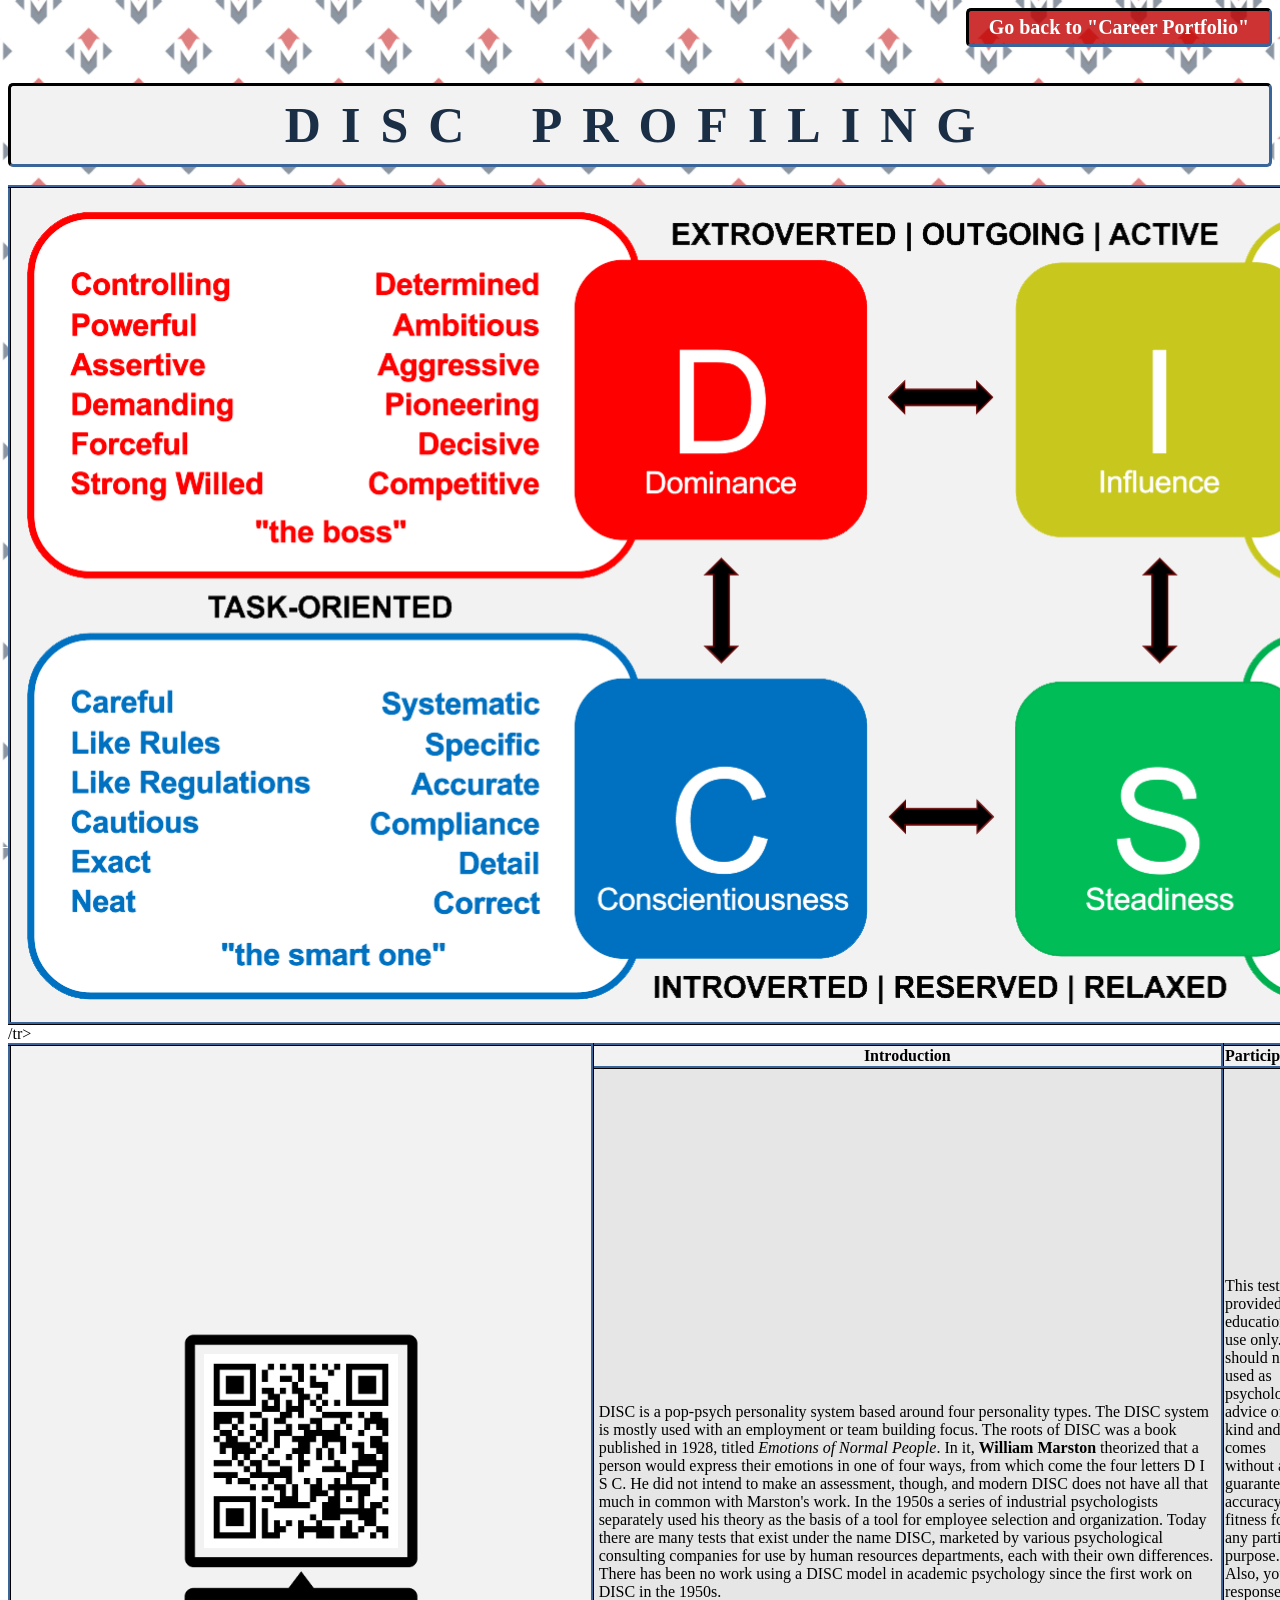
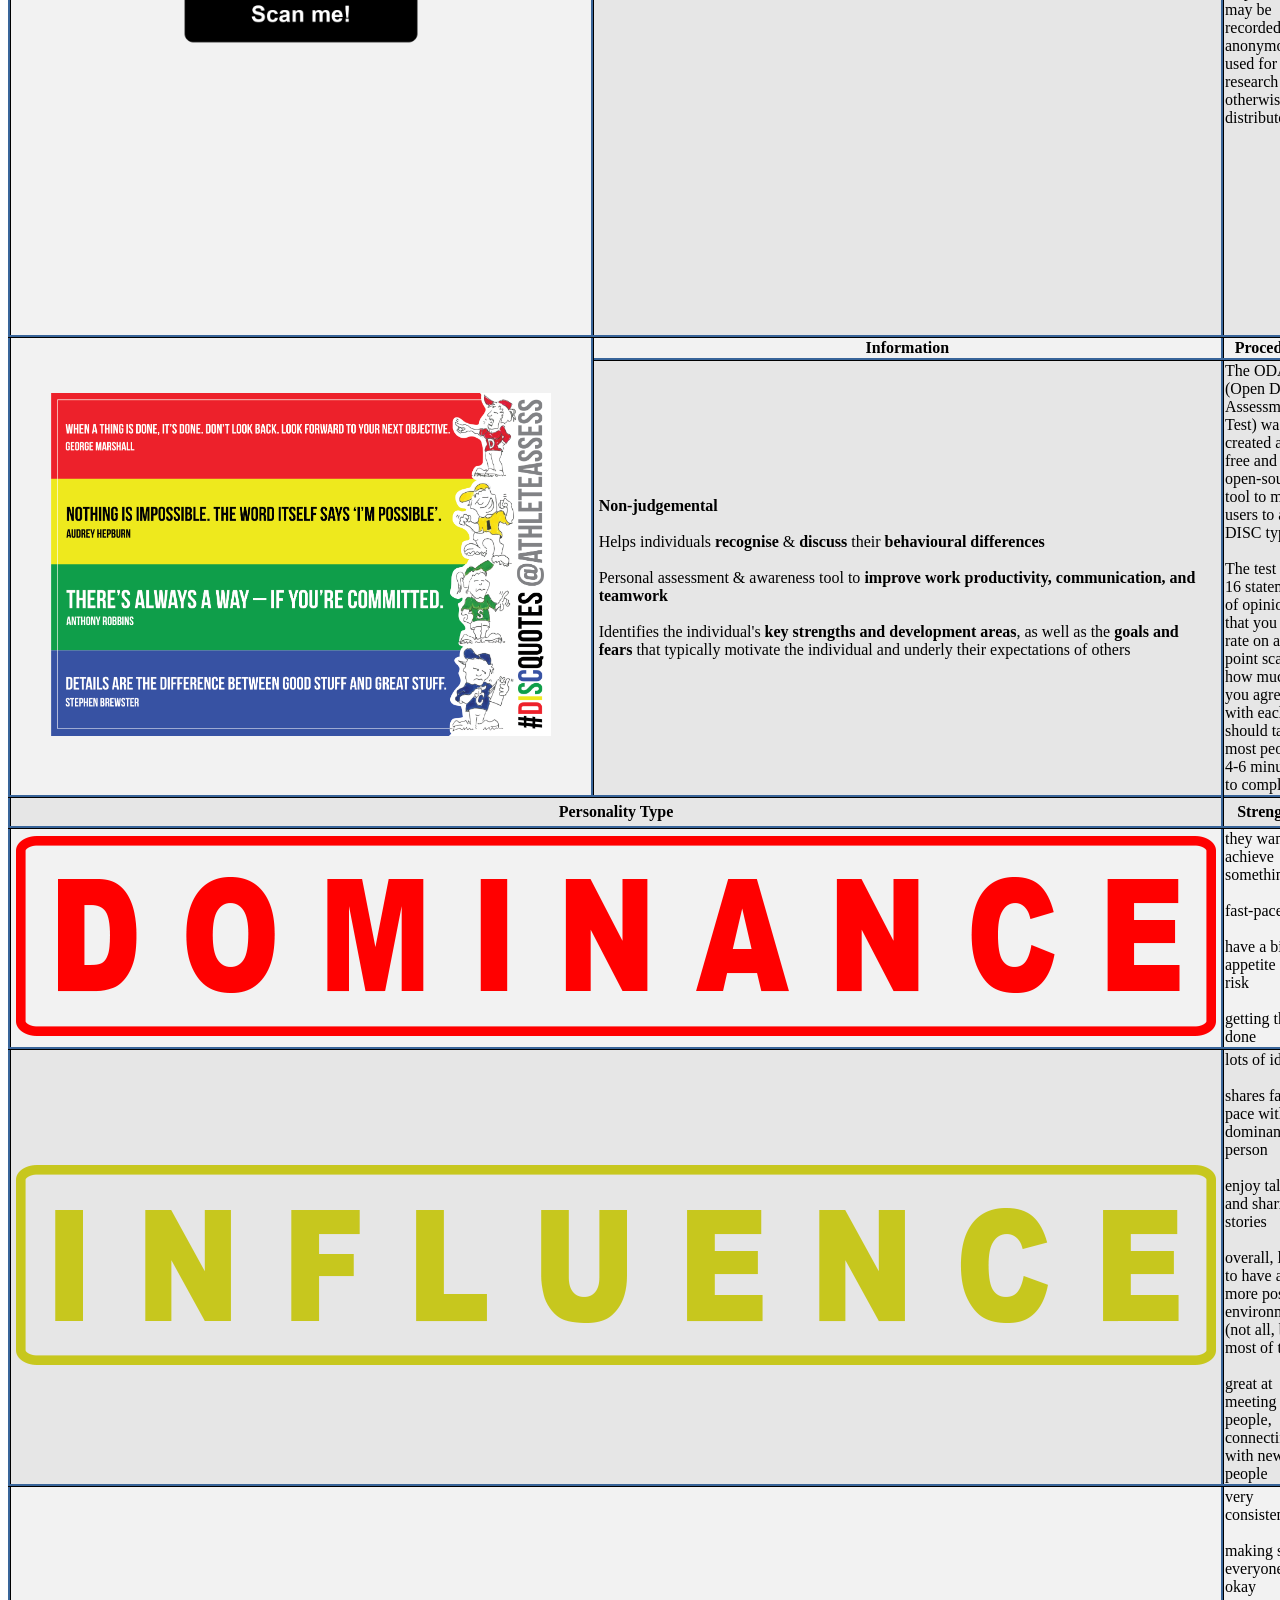
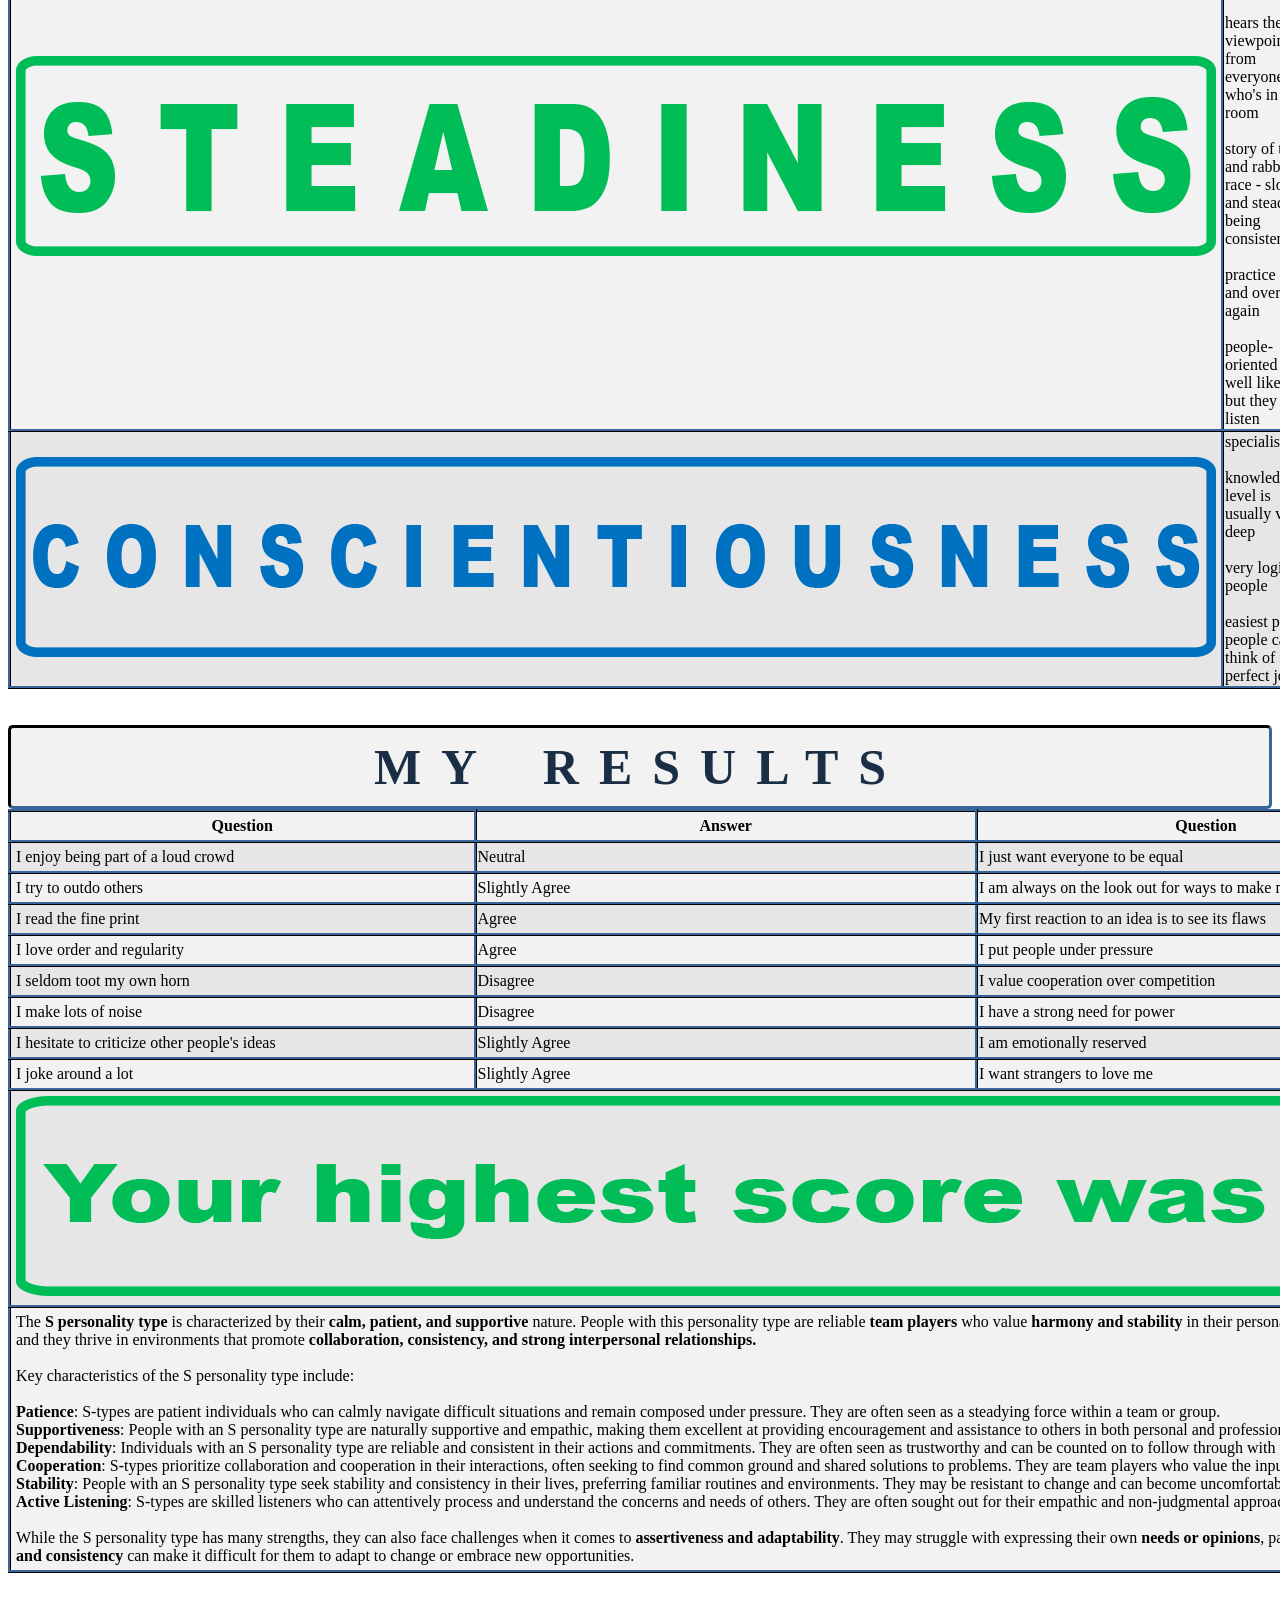
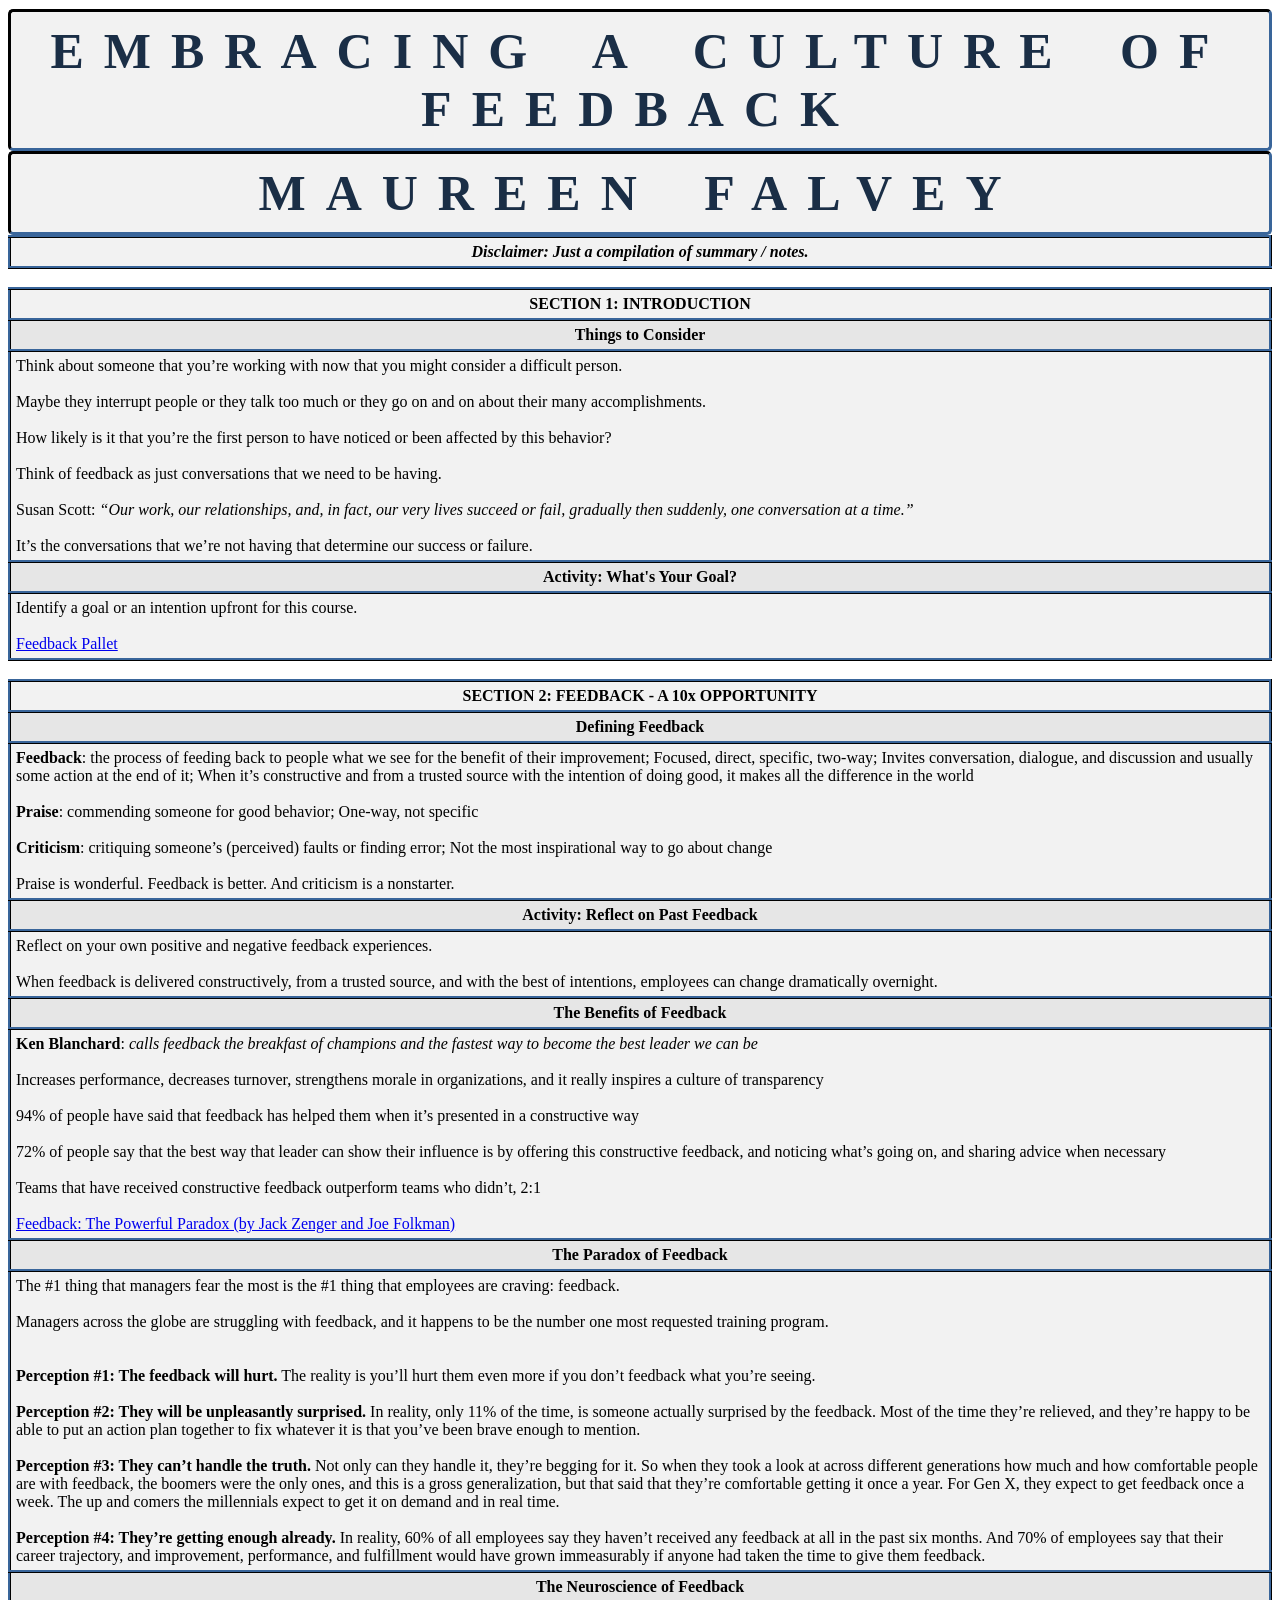
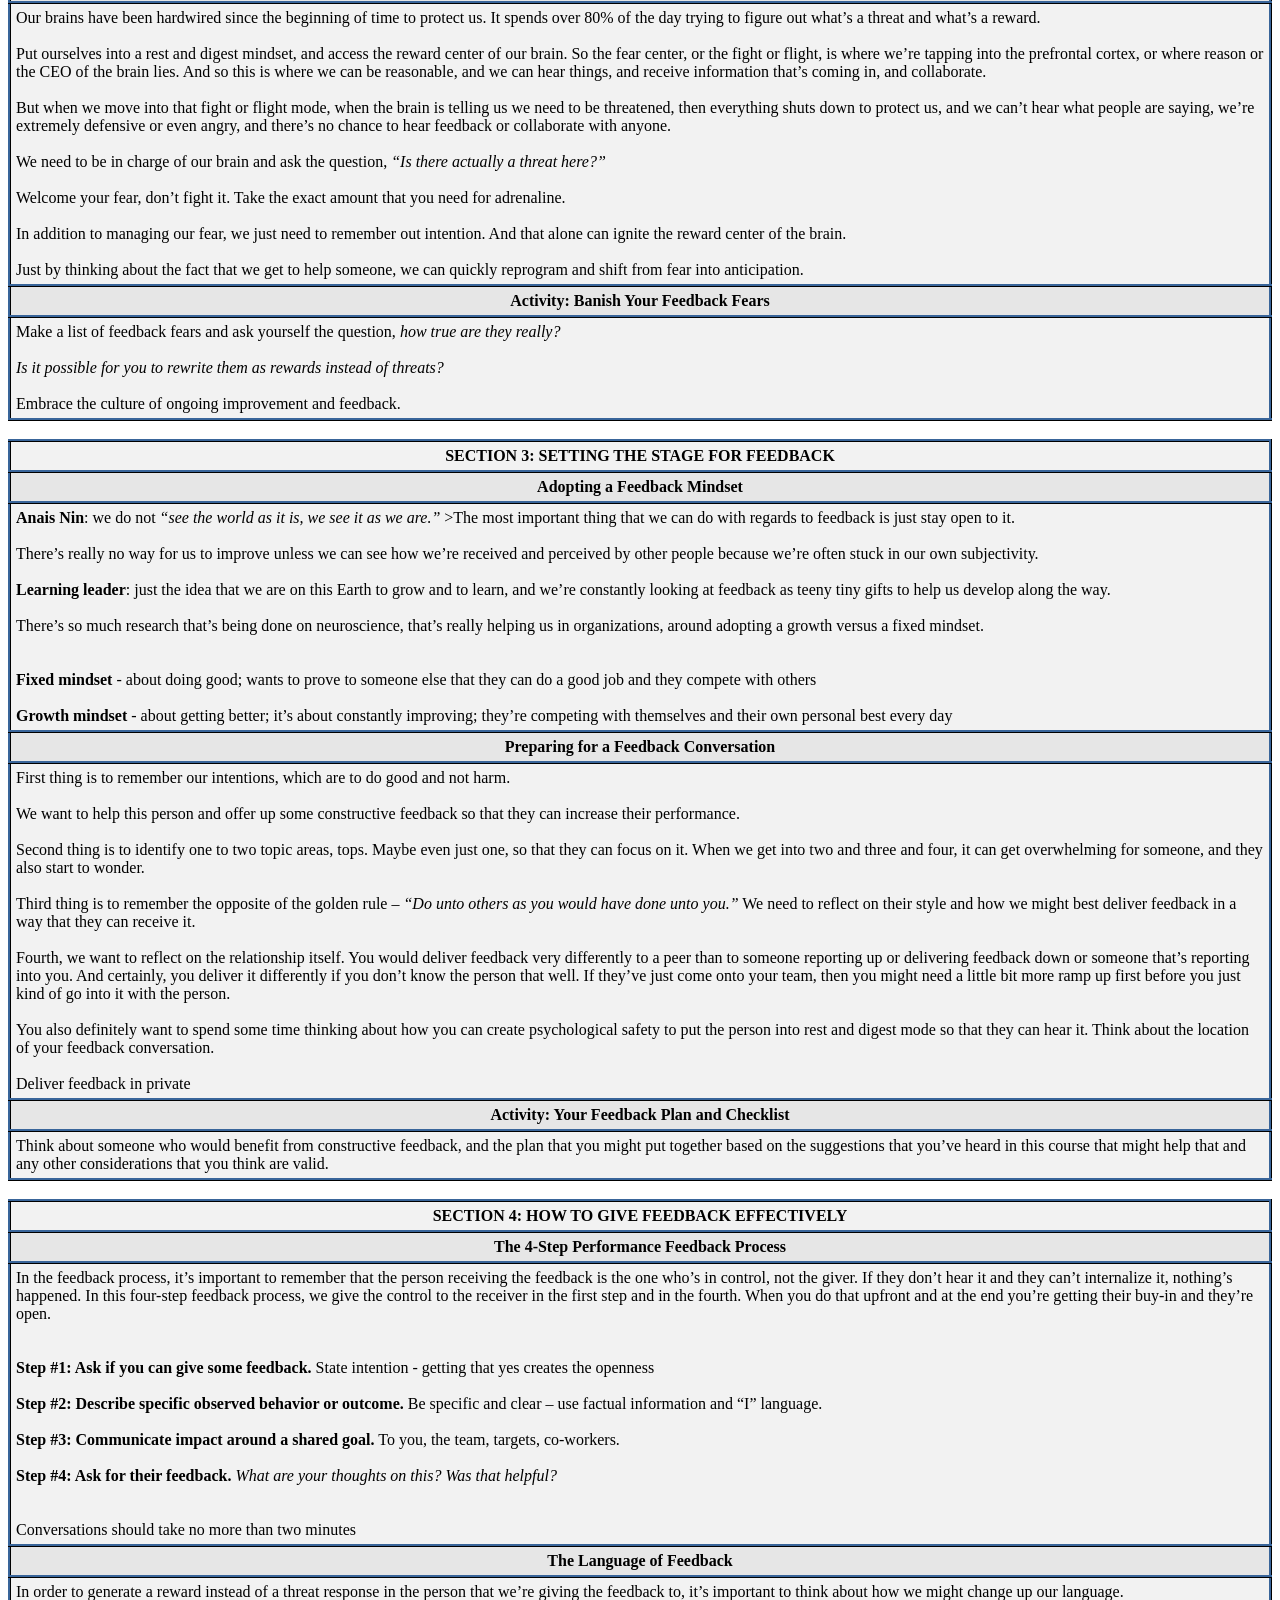
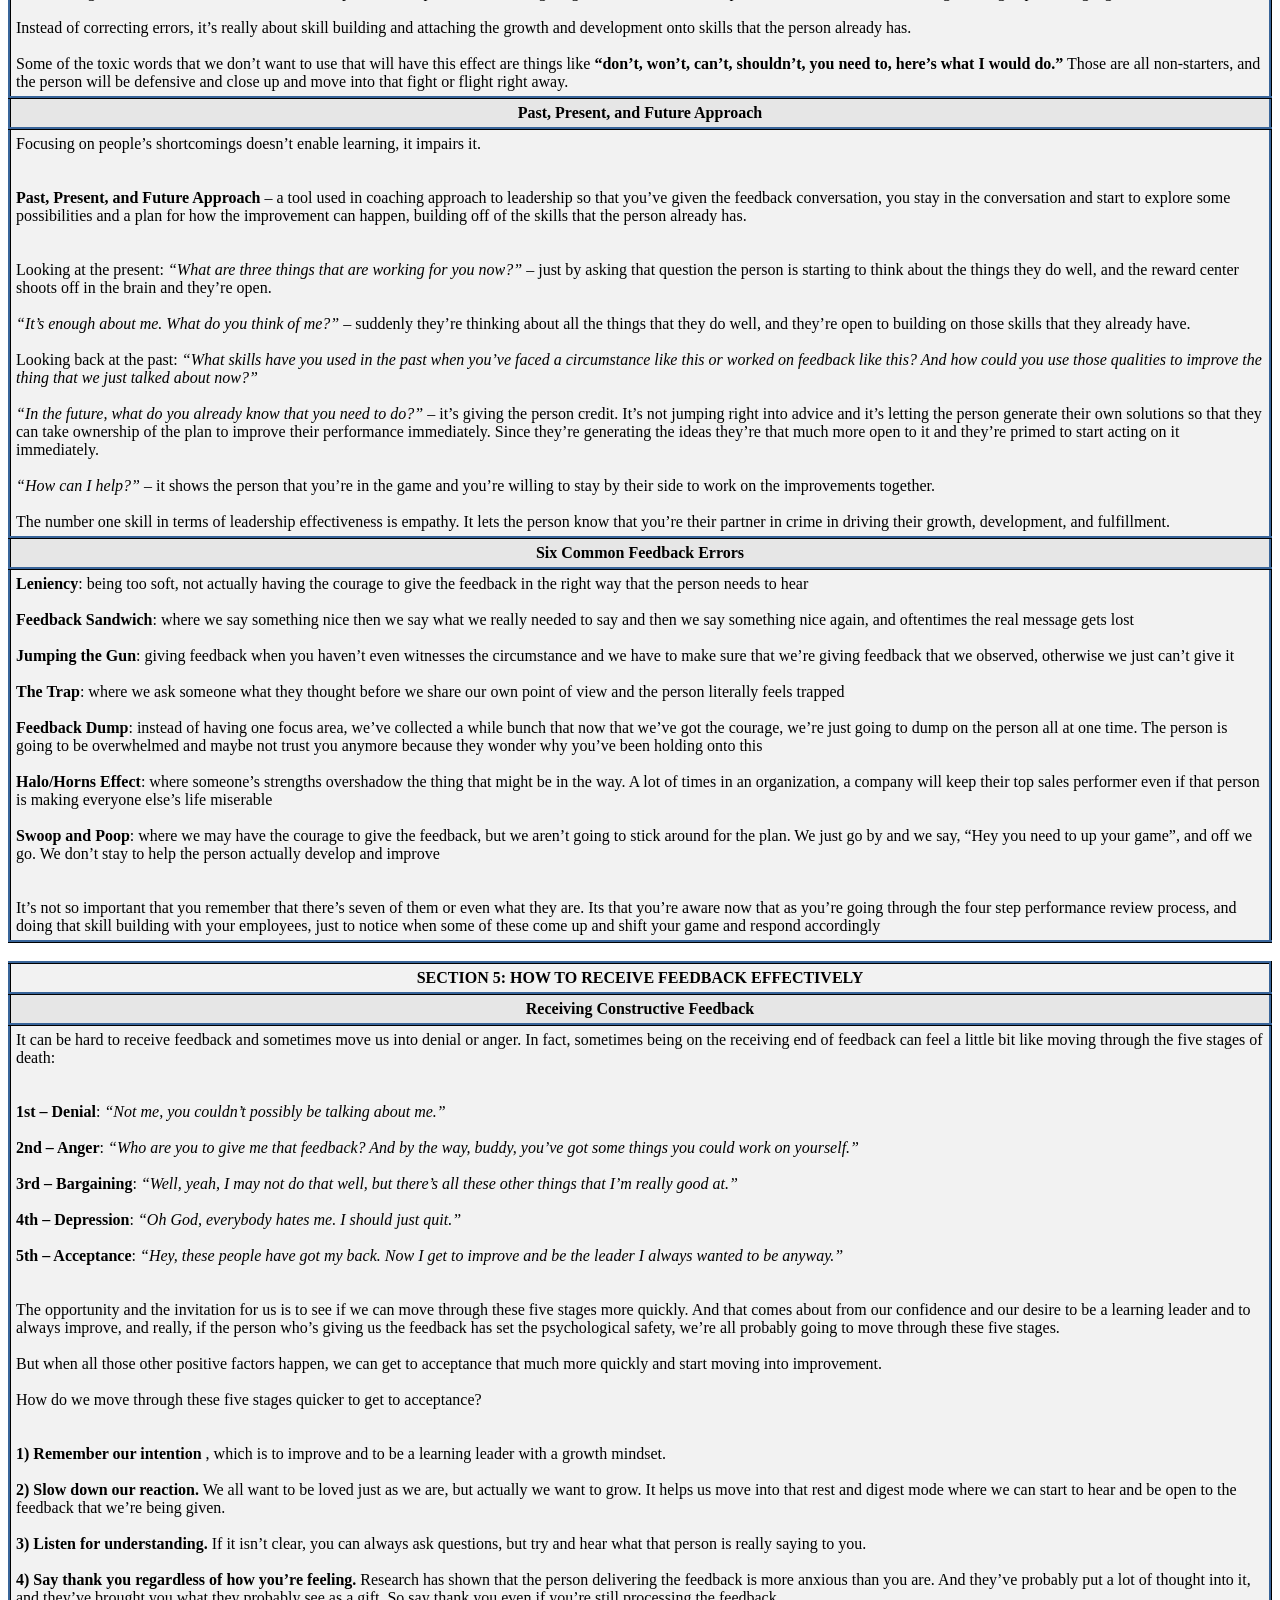
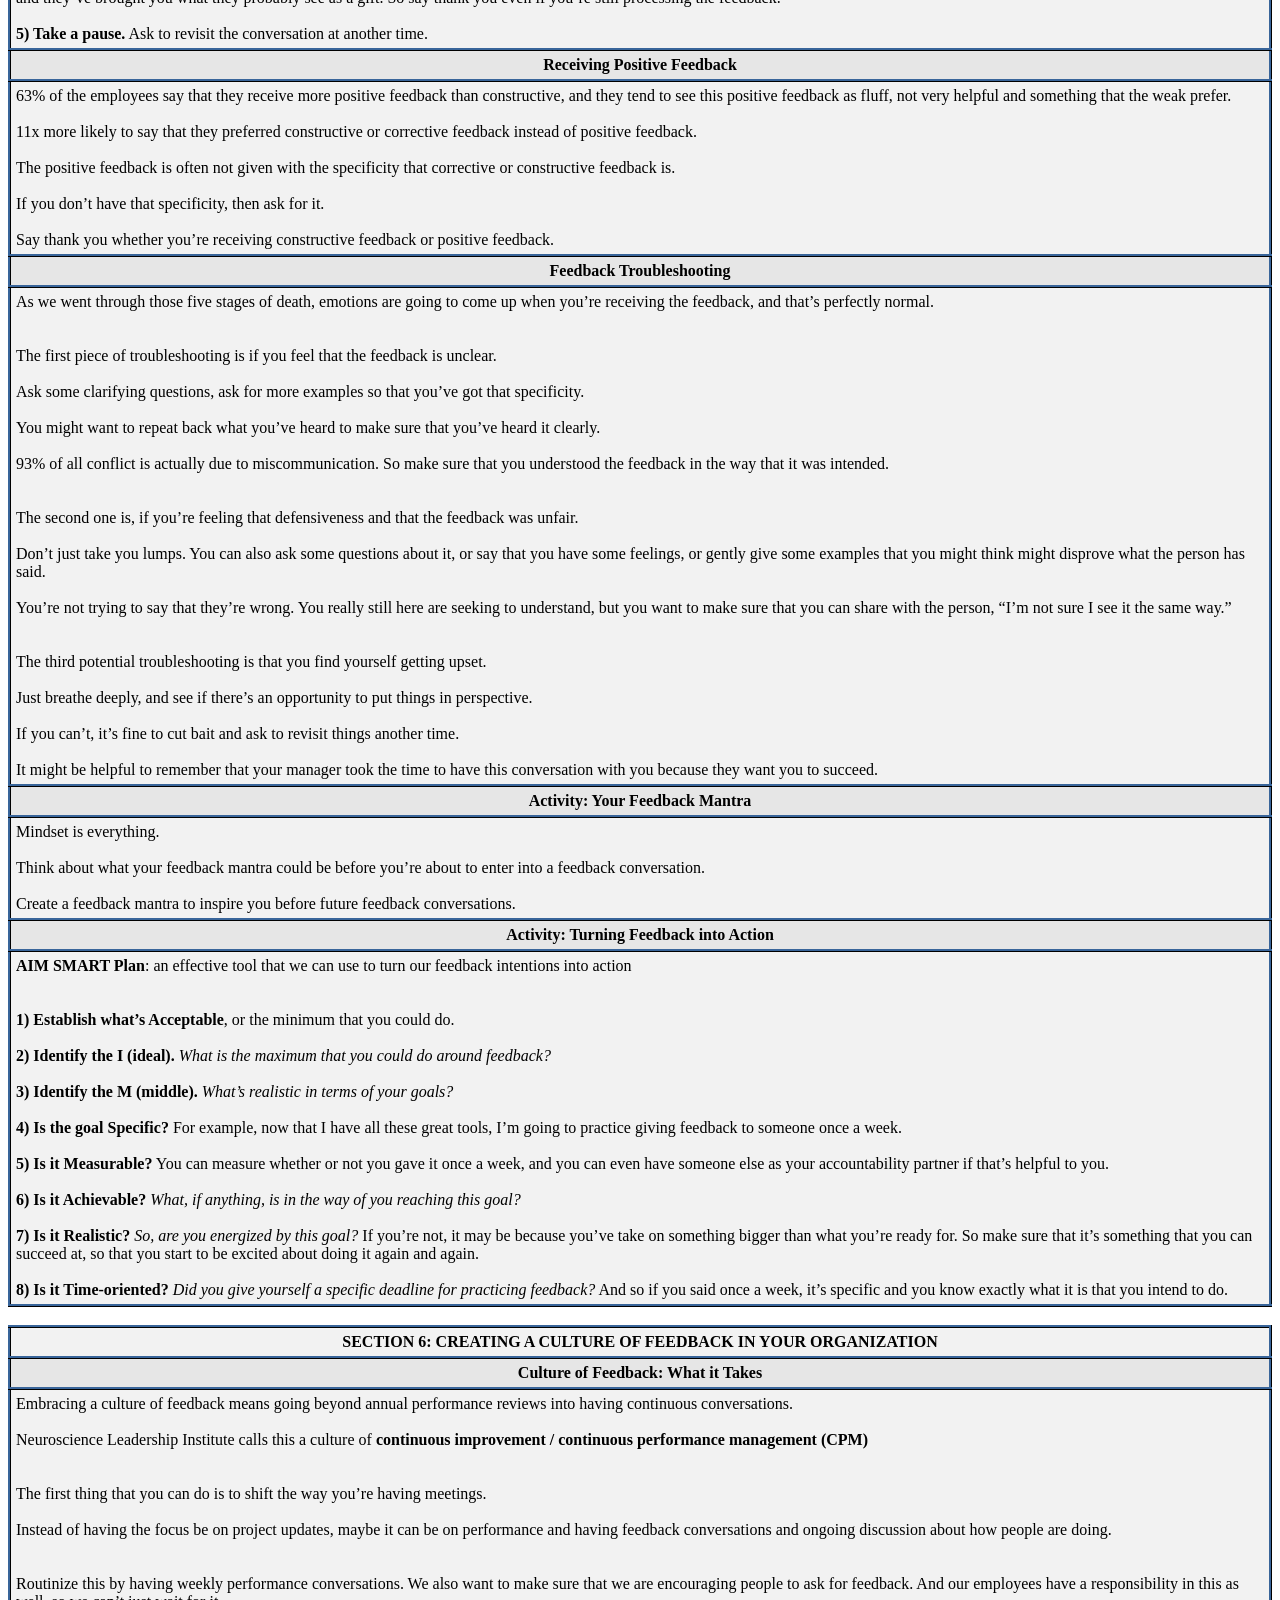
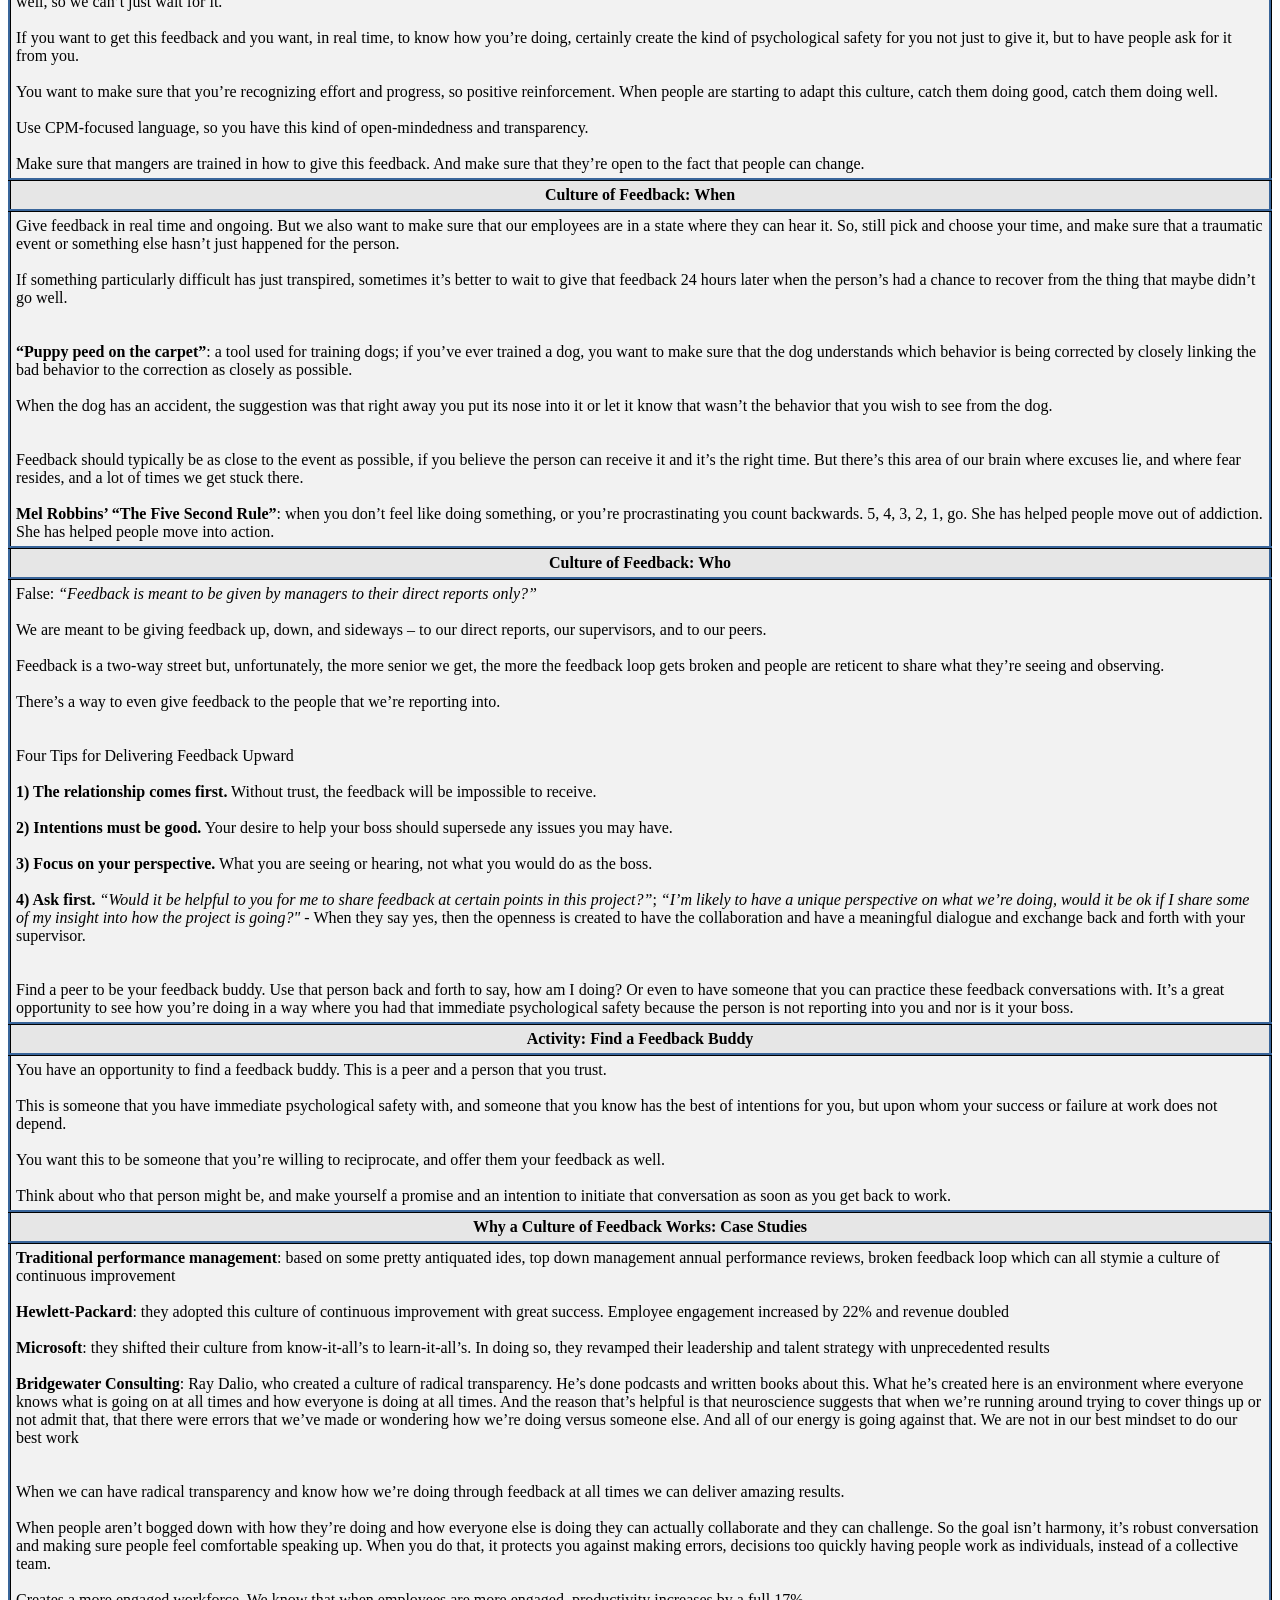
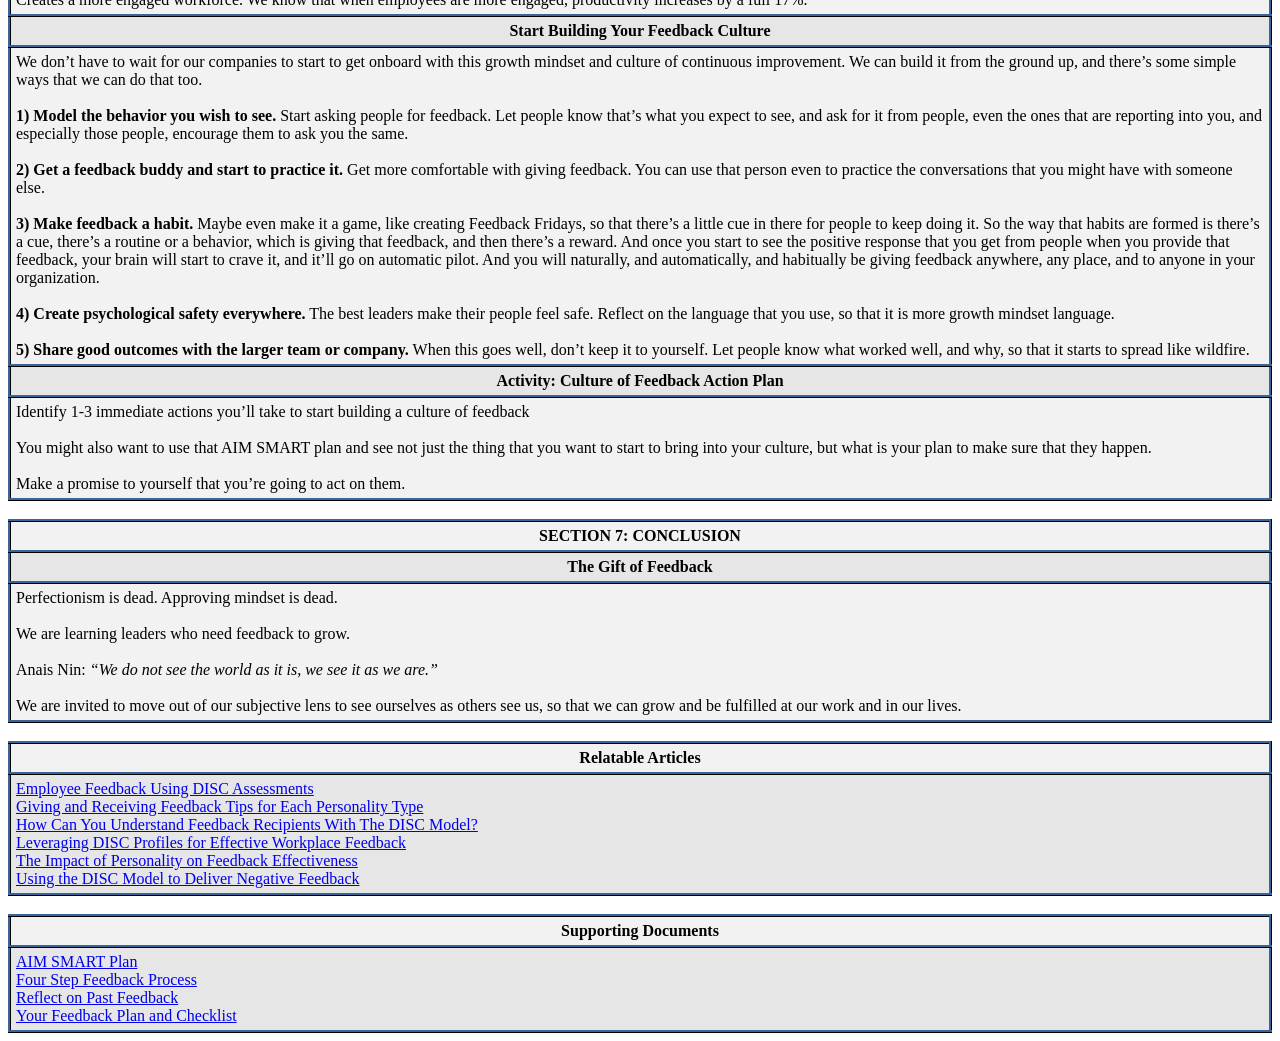
<file: index.html>
<!-- Author: Michael John Montano -->
<!-- 1st - 11th Sprint Update: N/A -->
<!-- 12th Sprint Update: 09/07/2024 (Deadline: 09/15/2024)-->
    <!-- 09/08/2024 Update: Added the Strengths and Weaknesses table, My Results summary, & Feedback relationship towards different DISC types-->
    <!-- 09/10/2024 Update: Continuation to Section 5 and fixing the breaks-->
    <!-- 09/13/2024 Update: Making "My Results" table two-column-->
<!-- 13-18th Sprint Update: N/A-->
<!-- 19th Sprint Update: 12/14/2024 (Deadline: 12/22/2024)-->
    <!-- Added "M Logo.png", meta** parameters, & title in <head>-->
<!-- 20th-25th Sprint Update: N/A-->
<!-- 26th Sprint Update: 03/29/2025 (Deadline: 03/30/2025)-->
    <!-- Added scroll-up button-->
        
<!DOCTYPE html>
<html>
<head>
    <link rel="stylesheet" type="text/css" href="styles.css">
    <link rel="icon" href="M Logo.png" type="image/x-icon">
    <link rel="shortcut icon" href="M Logo.png" type="image/x-icon">
    <meta charset="UTF-8">
    <meta name="viewport" content="width=device-width, initial-scale=1.0">
    <title>DISC Profiling</title>
</head>
<body>
<button class="scroll-btn" id="scrollUpBtn">↑</button>
<script src="script.js"></script>
<div class="background"></div>
<div class="center-container"><a href="https://mjamontano.github.io/Career_Portfolio/" class="home-button">Go back to "Career Portfolio"</a></div><br><br>
<div class="logo">DISC Profiling</div><br>
<table id="table1"><tr><th><img src="summary.png" alt="DISC Diagram" class="badge3"></th></tr></table>
<table id="table2">
    <tr><th rowspan="2"><img src="QR code.png" alt="QR code for DISC Assessment Test" class="badge1"></th><th>Introduction</th><th>Participation</th><th>Benefits</th></tr>
    <tr><td>DISC is a pop-psych personality system based around four personality types. The DISC system is mostly used with an employment or team building focus. The roots of DISC was a book published in 1928, titled <i>Emotions of Normal People</i>. In it, <b>William Marston</b> theorized that a person would express their emotions in one of four ways, from which come the four letters D I S C. He did not intend to make an assessment, though, and modern DISC does not have all that much in common with Marston's work. In the 1950s a series of industrial psychologists separately used his theory as the basis of a tool for employee selection and organization. Today there are many tests that exist under the name DISC, marketed by various psychological consulting companies for use by human resources departments, each with their own differences. There has been no work using a DISC model in academic psychology since the first work on DISC in the 1950s.</td><td>This test is provided for educational use only. It should not be used as psychological advice of any kind and comes without any guarantee of accuracy or fitness for any particular purpose. Also, your responses may be recorded and anonymously used for research or otherwise distributed.</td><td><b>Increase self-knowledge</b> - first step to improved skills<br><br><b>Discover your default responses</b> to conflict and change, what motivates you, what causes you stress and how you deal with it<br><br>Learn how to <b>adapt your own communication style</b> to get along better with others<br><br>Foster <b>constructive and creative</b> group interactions<br><br>Facilitate <b>better teamwork and minimize team conflict</b><br><br><b>Develop stronger sales skills</b> by identifying and responding to customer styles<br><br><b>Manage more effectively</b> by understanding the priorities and behavior of staff and team members</td></tr>
    <tr><th rowspan="2"><img src="quotes.png" alt="Quotes per DISC Style" class="badge"></th><th>Information</th><th>Procedure</th><th>Usage</th></tr>
    <tr><td><b>Non-judgemental</b><br><br>Helps individuals <b>recognise</b> & <b>discuss</b> their <b>behavioural differences</b><br><br>Personal assessment & awareness tool to <b>improve work productivity, communication, and teamwork</b><br><br>Identifies the individual's <b>key strengths and development areas</b>, as well as the <b>goals and fears</b> that typically motivate the individual and underly their expectations of others</td><td>The ODAT (Open DISC Assessment Test) was created as a free and open-source tool to match users to a DISC type.<br><br>The test has 16 statements of opinion that you must rate on a five point scale of how much you agree with each. It should take most people 4-6 minutes to complete.</td><td>Teamwork<br><br>Team-building<br><br>Communication<br><br>Conflict resolution<br><br>Leadership<br><br>Motivation<br><br>Diversity & cultural difference<br><br>Coaching skills for managers</td></tr>
    <tr></tr><th colspan="2">Personality Type</th><th>Strengths</th><th>Weaknesses</th></tr>
    <tr><td colspan="2"><img src="dominance.png" alt="Dominance"></td><td>they want to achieve something<br><br>fast-paced<br><br>have a big appetite for risk<br><br>getting things done</td><td>don't care so much about other people's emotions</td>/tr>
    <tr><td colspan="2"><img src="influence.png" alt="Influence"></td><td>lots of ideas<br><br>shares fast pace with the dominant person<br><br>enjoy talking and sharing stories<br><br>overall, like to have a more positive environment (not all, but most of them)<br><br>great at meeting new people, connecting with new people</td><td>not the greatest listeners<br><br>not so great at keeping promises / commitment</td></tr>
    <tr>
        <td colspan="2"><img src="steadiness.png" alt="Steadiness"></td>
        <td>very consistent<br><br>making sure everyone's okay<br><br>hears the viewpoint from everyone who's in the room<br><br>story of turtle and rabbit race - slow and steady by being consistent<br><br>practice over and over again<br><br>people-oriented as well like I's, but they listen</td>
        <td>quiter<br><br>shyer<br><br>don't like change</td>
    </tr>
    <tr>
        <td colspan="2"><img src="conscientiousness.png" alt="Conscientiousness"></td>
        <td>specialist<br><br>knowledge level is usually very deep<br><br>very logical people<br><br>easiest person people can think of for a perfect job</td>
        <td>little bit shyer<br><br>never get to the point due to the many details to consider<br><br>little bit cold because they care more on logic, facts, the right way</td>
    </tr>
</table>
<br><br>
<div class="logo">My Results</div>
<table id="table3">
    <tr><th>Question</th><th>Answer</th><th>Question</th><th>Answer</th></tr>
    <tr><td>I enjoy being part of a loud crowd</td><td>Neutral</td><td>I just want everyone to be equal</td><td>Agree</td></tr>
    <tr><td>I try to outdo others</td><td>Slightly Agree</td><td>I am always on the look out for ways to make money</td><td>Agree</td></tr>
    <tr><td>I read the fine print</td><td>Agree</td><td>My first reaction to an idea is to see its flaws</td><td>Slightly Agree</td></tr>
    <tr><td>I love order and regularity</td><td>Agree</td><td>I put people under pressure</td><td>Disagree</td></tr>
    <tr><td>I seldom toot my own horn</td><td>Disagree</td><td>I value cooperation over competition</td><td>Agree</td></tr>
    <tr><td>I make lots of noise</td><td>Disagree</td><td>I have a strong need for power</td><td>Neutral</td></tr>
    <tr><td>I hesitate to criticize other people's ideas</td><td>Slightly Agree</td><td>I am emotionally reserved</td><td>Slightly Agree</td></tr>
    <tr><td>I joke around a lot</td><td>Slightly Agree</td><td>I want strangers to love me</td><td>Slightly Agree</td></tr>
    <tr><td colspan="4"><img src="score.png" alt="Score"></td></tr>
    <tr><td colspan="4">The <b>S personality type</b> is characterized by their <b>calm, patient, and supportive</b> nature. People with this personality type are reliable <b>team players</b> who value <b>harmony and stability</b> in their personal and professional lives. They are often seen as <b>emphatic, good listeners, and cooperative</b>, and they thrive in environments that promote <b>collaboration, consistency, and strong interpersonal relationships.</b>
        <br><br>Key characteristics of the S personality type include:
        <br><br><b>Patience</b>: S-types are patient individuals who can calmly navigate difficult situations and remain composed under pressure. They are often seen as a steadying force within a team or group.
        <br><b>Supportiveness</b>: People with an S personality type are naturally supportive and empathic, making them excellent at providing encouragement and assistance to others in both personal and professional contexts.
        <br><b>Dependability</b>: Individuals with an S personality type are reliable and consistent in their actions and commitments. They are often seen as trustworthy and can be counted on to follow through with their responsibilities.
        <br><b>Cooperation</b>: S-types prioritize collaboration and cooperation in their interactions, often seeking to find common ground and shared solutions to problems. They are team players who value the input and perspective of others.
        <br><b>Stability</b>: People with an S personality type seek stability and consistency in their lives, preferring familiar routines and environments. They may be resistant to change and can become uncomfortable when faced with sudden disruptions or unexpected challenges.
        <br><b>Active Listening</b>: S-types are skilled listeners who can attentively process and understand the concerns and needs of others. They are often sought out for their empathic and non-judgmental approach to communication.
        <br><br>While the S personality type has many strengths, they can also face challenges when it comes to <b>assertiveness and adaptability</b>. They may struggle with expressing their own <b>needs or opinions</b>, particularly in situations where conflict may arise. Additionally, their strong desire for <b>stability and consistency</b> can make it difficult for them to adapt to change or embrace new opportunities.
    </td></tr>
</table>
<br><br>
<div class="logo">Embracing a Culture of Feedback</div>
<div class="logo">Maureen Falvey</div>
<table id="table4">
    <tr><th><i>Disclaimer: Just a compilation of summary / notes.</i></th></tr>
</table><br>
<table id="table5">
    <tr><th>SECTION 1: INTRODUCTION</th></tr>
    <tr><th>Things to Consider</th></tr>
    <tr><td>Think about someone that you’re working with now that you might consider a difficult person.
        <br><br>Maybe they interrupt people or they talk too much or they go on and on about their many accomplishments.
        <br><br>How likely is it that you’re the first person to have noticed or been affected by this behavior?
        <br><br>Think of feedback as just conversations that we need to be having.
        <br><br>Susan Scott: <i>“Our work, our relationships, and, in fact, our very lives succeed or fail, gradually then suddenly, one conversation at a time.”</i>
        <br><br>It’s the conversations that we’re not having that determine our success or failure.
    </td></tr>
    <tr><th>Activity: What's Your Goal?</th></tr>
    <tr><td>Identify a goal or an intention upfront for this course.
        <br><br><a href="https://padlet.com/mfalveycoaching/your-feedback-goal-znszkv7b5uj9">Feedback Pallet</a>
    </td></tr>
</table><br>
<table id="table6">
    <tr><th>SECTION 2: FEEDBACK - A 10x OPPORTUNITY</th></tr>
    <tr><th>Defining Feedback</th></tr>
    <tr><td><b>Feedback</b>: the process of feeding back to people what we see for the benefit of their improvement; Focused, direct, specific, two-way; Invites conversation, dialogue, and discussion and usually some action at the end of it; When it’s constructive and from a trusted source with the intention of doing good, it makes all the difference in the world
        <br><br><b>Praise</b>: commending someone for good behavior; One-way, not specific
        <br><br><b>Criticism</b>: critiquing someone’s (perceived) faults or finding error; Not the most inspirational way to go about change
        <br><br>Praise is wonderful. Feedback is better. And criticism is a nonstarter.
    </td></tr>
    <tr><th>Activity: Reflect on Past Feedback</th></tr>
    <tr><td>Reflect on your own positive and negative feedback experiences.
        <br><br>When feedback is delivered constructively, from a trusted source, and with the best of intentions, employees can change dramatically overnight.
    </td></tr>
    <tr><th>The Benefits of Feedback</th></tr>
    <tr><td><b>Ken Blanchard</b>: <i>calls feedback the breakfast of champions and the fastest way to become the best leader we can be</i>
        <br><br>Increases performance, decreases turnover, strengthens morale in organizations, and it really inspires a culture of transparency
        <br><br>94% of people have said that feedback has helped them when it’s presented in a constructive way
        <br><br>72% of people say that the best way that leader can show their influence is by offering this constructive feedback, and noticing what’s going on, and sharing advice when necessary
        <br><br>Teams that have received constructive feedback outperform teams who didn’t, 2:1
        <br><br><a href="https://zengerfolkman.com/wp-content/uploads/2019/08/Feedback-the-Powerful-Paradox_WP-2019.pdf">Feedback: The Powerful Paradox (by Jack Zenger and Joe Folkman)</a>
    </td></tr>
    <tr><th>The Paradox of Feedback</th></tr>
    <tr><td>The #1 thing that managers fear the most is the #1 thing that employees are craving: feedback.
        <br><br>Managers across the globe are struggling with feedback, and it happens to be the number one most requested training program.
        <br><br><br><b>Perception #1: The feedback will hurt.</b> The reality is you’ll hurt them even more if you don’t feedback what you’re seeing.
        <br><br><b>Perception #2: They will be unpleasantly surprised.</b> In reality, only 11% of the time, is someone actually surprised by the feedback. Most of the time they’re relieved, and they’re happy to be able to put an action plan together to fix whatever it is that you’ve been brave enough to mention.
        <br><br><b>Perception #3: They can’t handle the truth.</b> Not only can they handle it, they’re begging for it. So when they took a look at across different generations how much and how comfortable people are with feedback, the boomers were the only ones, and this is a gross generalization, but that said that they’re comfortable getting it once a year. For Gen X, they expect to get feedback once a week. The up and comers the millennials expect to get it on demand and in real time.
        <br><br><b>Perception #4: They’re getting enough already.</b> In reality, 60% of all employees say they haven’t received any feedback at all in the past six months. And 70% of employees say that their career trajectory, and improvement, performance, and fulfillment would have grown immeasurably if anyone had taken the time to give them feedback.
    </td></tr>
    <tr><th>The Neuroscience of Feedback</th></tr>
    <tr><td>Our brains have been hardwired since the beginning of time to protect us. It spends over 80% of the day trying to figure out what’s a threat and what’s a reward.
        <br><br>Put ourselves into a rest and digest mindset, and access the reward center of our brain. So the fear center, or the fight or flight, is where we’re tapping into the prefrontal cortex, or where reason or the CEO of the brain lies. And so this is where we can be reasonable, and we can hear things, and receive information that’s coming in, and collaborate.
        <br><br>But when we move into that fight or flight mode, when the brain is telling us we need to be threatened, then everything shuts down to protect us, and we can’t hear what people are saying, we’re extremely defensive or even angry, and there’s no chance to hear feedback or collaborate with anyone.
        <br><br>We need to be in charge of our brain and ask the question, <i>“Is there actually a threat here?”</i>
        <br><br>Welcome your fear, don’t fight it. Take the exact amount that you need for adrenaline.
        <br><br>In addition to managing our fear, we just need to remember out intention. And that alone can ignite the reward center of the brain.
        <br><br>Just by thinking about the fact that we get to help someone, we can quickly reprogram and shift from fear into anticipation.
    </td></tr>
    <tr><th>Activity: Banish Your Feedback Fears</th></tr>
    <tr><td>Make a list of feedback fears and ask yourself the question, <i>how true are they really?</i>
        <br><br><i>Is it possible for you to rewrite them as rewards instead of threats?</i>
        <br><br>Embrace the culture of ongoing improvement and feedback.
    </td></tr>
</table><br>
<table id="table7">
    <tr><th>SECTION 3: SETTING THE STAGE FOR FEEDBACK</th></tr>
    <tr><th>Adopting a Feedback Mindset</th></tr>
    <tr><td><b>Anais Nin</b>: we do not <i>“see the world as it is, we see it as we are.”</i>
        <br<br>>The most important thing that we can do with regards to feedback is just stay open to it.
        <br><br>There’s really no way for us to improve unless we can see how we’re received and perceived by other people because we’re often stuck in our own subjectivity.
        <br><br><b>Learning leader</b>: just the idea that we are on this Earth to grow and to learn, and we’re constantly looking at feedback as teeny tiny gifts to help us develop along the way.
        <br><br>There’s so much research that’s being done on neuroscience, that’s really helping us in organizations, around adopting a growth versus a fixed mindset.
        <br><br><br><b>Fixed mindset</b> - about doing good; wants to prove to someone else that they can do a good job and they compete with others
        <br><br><b>Growth mindset</b> - about getting better; it’s about constantly improving; they’re competing with themselves and their own personal best every day
    </td></tr>
    <tr><th>Preparing for a Feedback Conversation</th></tr>
    <tr><td>First thing is to remember our intentions, which are to do good and not harm.
        <br><br>We want to help this person and offer up some constructive feedback so that they can increase their performance.
        <br><br>Second thing is to identify one to two topic areas, tops. Maybe even just one, so that they can focus on it. When we get into two and three and four, it can get overwhelming for someone, and they also start to wonder.
        <br><br>Third thing is to remember the opposite of the golden rule – <i>“Do unto others as you would have done unto you.”</i> We need to reflect on their style and how we might best deliver feedback in a way that they can receive it.
        <br><br>Fourth, we want to reflect on the relationship itself. You would deliver feedback very differently to a peer than to someone reporting up or delivering feedback down or someone that’s reporting into you. And certainly, you deliver it differently if you don’t know the person that well. If they’ve just come onto your team, then you might need a little bit more ramp up first before you just kind of go into it with the person.
        <br><br>You also definitely want to spend some time thinking about how you can create psychological safety to put the person into rest and digest mode so that they can hear it. Think about the location of your feedback conversation.
        <br><br>Deliver feedback in private
    </td></tr>
    <tr><th>Activity: Your Feedback Plan and Checklist</th></tr>
    <tr><td>Think about someone who would benefit from constructive feedback, and the plan that you might put together based on the suggestions that you’ve heard in this course that might help that and any other considerations that you think are valid.</td></tr>
</table><br>
<table id="table8">
    <tr><th>SECTION 4: HOW TO GIVE FEEDBACK EFFECTIVELY</th></tr>
    <tr><th>The 4-Step Performance Feedback Process</th></tr>
    <tr><td>In the feedback process, it’s important to remember that the person receiving the feedback is the one who’s in control, not the giver. If they don’t hear it and they can’t internalize it, nothing’s happened.
        <br<br>In this four-step feedback process, we give the control to the receiver in the first step and in the fourth. When you do that upfront and at the end you’re getting their buy-in and they’re open.
        <br><br><br><b>Step #1: Ask if you can give some feedback.</b> State intention - getting that yes creates the openness
        <br><br><b>Step #2: Describe specific observed behavior or outcome.</b> Be specific and clear – use factual information and “I” language.
        <br><br><b>Step #3: Communicate impact around a shared goal.</b> To you, the team, targets, co-workers.
        <br><br><b>Step #4: Ask for their feedback.</b> <i>What are your thoughts on this? Was that helpful?</i>
        <br><br><br>Conversations should take no more than two minutes
    </td></tr>
    <tr><th>The Language of Feedback</th></tr>
    <tr><td>In order to generate a reward instead of a threat response in the person that we’re giving the feedback to, it’s important to think about how we might change up our language.
        <br><br>Instead of correcting errors, it’s really about skill building and attaching the growth and development onto skills that the person already has.
        <br><br>Some of the toxic words that we don’t want to use that will have this effect are things like <b>“don’t, won’t, can’t, shouldn’t, you need to, here’s what I would do.”</b> Those are all non-starters, and the person will be defensive and close up and move into that fight or flight right away.
    </td></tr>
    <tr><th>Past, Present, and Future Approach</th></tr>
    <tr><td>Focusing on people’s shortcomings doesn’t enable learning, it impairs it.
        <br><br><br><b>Past, Present, and Future Approach</b> – a tool used in coaching approach to leadership so that you’ve given the feedback conversation, you stay in the conversation and start to explore some possibilities and a plan for how the improvement can happen, building off of the skills that the person already has.
        <br><br><br>Looking at the present: <i>“What are three things that are working for you now?”</i> – just by asking that question the person is starting to think about the things they do well, and the reward center shoots off in the brain and they’re open.
        <br><br><i>“It’s enough about me. What do you think of me?”</i> – suddenly they’re thinking about all the things that they do well, and they’re open to building on those skills that they already have.
        <br><br>Looking back at the past: <i>“What skills have you used in the past when you’ve faced a circumstance like this or worked on feedback like this? And how could you use those qualities to improve the thing that we just talked about now?”</i>
        <br><br><i>“In the future, what do you already know that you need to do?”</i> – it’s giving the person credit. It’s not jumping right into advice and it’s letting the person generate their own solutions so that they can take ownership of the plan to improve their performance immediately. Since they’re generating the ideas they’re that much more open to it and they’re primed to start acting on it immediately.
        <br><br><i>“How can I help?”</i> – it shows the person that you’re in the game and you’re willing to stay by their side to work on the improvements together.
        <br><br>The number one skill in terms of leadership effectiveness is empathy. It lets the person know that you’re their partner in crime in driving their growth, development, and fulfillment.
    </td></tr>
    <tr><th>Six Common Feedback Errors</th></tr>
    <tr><td><b>Leniency</b>: being too soft, not actually having the courage to give the feedback in the right way that the person needs to hear
        <br><br><b>Feedback Sandwich</b>: where we say something nice then we say what we really needed to say and then we say something nice again, and oftentimes the real message gets lost
        <br><br><b>Jumping the Gun</b>: giving feedback when you haven’t even witnesses the circumstance and we have to make sure that we’re giving feedback that we observed, otherwise we just can’t give it
        <br><br><b>The Trap</b>: where we ask someone what they thought before we share our own point of view and the person literally feels trapped
        <br><br><b>Feedback Dump</b>: instead of having one focus area, we’ve collected a while bunch that now that we’ve got the courage, we’re just going to dump on the person all at one time. The person is going to be overwhelmed and maybe not trust you anymore because they wonder why you’ve been holding onto this
        <br><br><b>Halo/Horns Effect</b>: where someone’s strengths overshadow the thing that might be in the way. A lot of times in an organization, a company will keep their top sales performer even if that person is making everyone else’s life miserable
        <br><br><b>Swoop and Poop</b>: where we may have the courage to give the feedback, but we aren’t going to stick around for the plan. We just go by and we say, “Hey you need to up your game”, and off we go. We don’t stay to help the person actually develop and improve
        <br><br><br>It’s not so important that you remember that there’s seven of them or even what they are. Its that you’re aware now that as you’re going through the four step performance review process, and doing that skill building with your employees, just to notice when some of these come up and shift your game and respond accordingly
    </td></tr>
</table><br>
<table id="table9">
    <tr><th>SECTION 5: HOW TO RECEIVE FEEDBACK EFFECTIVELY</th></tr>
    <tr><th>Receiving Constructive Feedback</th></tr>
    <tr><td>It can be hard to receive feedback and sometimes move us into denial or anger. In fact, sometimes being on the receiving end of feedback can feel a little bit like moving through the five stages of death:
        <br><br><br><b>1st – Denial</b>: <i>“Not me, you couldn’t possibly be talking about me.”</i>
        <br><br><b>2nd – Anger</b>: <i>“Who are you to give me that feedback? And by the way, buddy, you’ve got some things you could work on yourself.”</i>
        <br><br><b>3rd – Bargaining</b>: <i>“Well, yeah, I may not do that well, but there’s all these other things that I’m really good at.”</i>
        <br><br><b>4th – Depression</b>: <i>“Oh God, everybody hates me. I should just quit.”</i>
        <br><br><b>5th – Acceptance</b>: <i>“Hey, these people have got my back. Now I get to improve and be the leader I always wanted to be anyway.”</i>
        <br><br><br>The opportunity and the invitation for us is to see if we can move through these five stages more quickly. And that comes about from our confidence and our desire to be a learning leader and to always improve, and really, if the person who’s giving us the feedback has set the psychological safety, we’re all probably going to move through these five stages.
        <br><br>But when all those other positive factors happen, we can get to acceptance that much more quickly and start moving into improvement.
        <br><br>How do we move through these five stages quicker to get to acceptance?
        <br><br><br><b>1) Remember our intention</b> , which is to improve and to be a learning leader with a growth mindset.
        <br><br><b>2) Slow down our reaction.</b> We all want to be loved just as we are, but actually we want to grow. It helps us move into that rest and digest mode where we can start to hear and be open to the feedback that we’re being given.
        <br><br><b>3) Listen for understanding.</b> If it isn’t clear, you can always ask questions, but try and hear what that person is really saying to you.
        <br><br><b>4) Say thank you regardless of how you’re feeling.</b> Research has shown that the person delivering the feedback is more anxious than you are. And they’ve probably put a lot of thought into it, and they’ve brought you what they probably see as a gift. So say thank you even if you’re still processing the feedback.
        <br><br><b>5) Take a pause.</b> Ask to revisit the conversation at another time.
    </td></tr>
    <tr><th>Receiving Positive Feedback</th></tr>
    <tr><td>63% of the employees say that they receive more positive feedback than constructive, and they tend to see this positive feedback as fluff, not very helpful and something that the weak prefer.
        <br><br>11x more likely to say that they preferred constructive or corrective feedback instead of positive feedback.
        <br><br>The positive feedback is often not given with the specificity that corrective or constructive feedback is.
        <br><br>If you don’t have that specificity, then ask for it.
        <br><br>Say thank you whether you’re receiving constructive feedback or positive feedback.
    </td></tr>
    <tr><th>Feedback Troubleshooting</th></tr>
    <tr><td>As we went through those five stages of death, emotions are going to come up when you’re receiving the feedback, and that’s perfectly normal.
        <br><br><br>The first piece of troubleshooting is if you feel that the feedback is unclear.
        <br><br>Ask some clarifying questions, ask for more examples so that you’ve got that specificity.
        <br><br>You might want to repeat back what you’ve heard to make sure that you’ve heard it clearly.
        <br><br>93% of all conflict is actually due to miscommunication. So make sure that you understood the feedback in the way that it was intended.
        <br><br><br>The second one is, if you’re feeling that defensiveness and that the feedback was unfair.
        <br><br>Don’t just take you lumps. You can also ask some questions about it, or say that you have some feelings, or gently give some examples that you might think might disprove what the person has said.
        <br><br>You’re not trying to say that they’re wrong. You really still here are seeking to understand, but you want to make sure that you can share with the person, “I’m not sure I see it the same way.”
        <br><br><br>The third potential troubleshooting is that you find yourself getting upset.
        <br><br>Just breathe deeply, and see if there’s an opportunity to put things in perspective.
        <br><br>If you can’t, it’s fine to cut bait and ask to revisit things another time.
        <br><br>It might be helpful to remember that your manager took the time to have this conversation with you because they want you to succeed.
    </td></tr>
    <tr><th>Activity: Your Feedback Mantra</th></tr>
    <tr><td>Mindset is everything.
        <br><br>Think about what your feedback mantra could be before you’re about to enter into a feedback conversation.
        <br><br>Create a feedback mantra to inspire you before future feedback conversations.
    </td></tr>
    <tr><th>Activity: Turning Feedback into Action</th></tr>
    <tr><td><b>AIM SMART Plan</b>: an effective tool that we can use to turn our feedback intentions into action
        <br><br><br><b>1) Establish what’s Acceptable</b>, or the minimum that you could do.
        <br><br><b>2) Identify the I (ideal).</b> <i>What is the maximum that you could do around feedback?</i>
        <br><br><b>3) Identify the M (middle).</b> <i>What’s realistic in terms of your goals?</i>
        <br><br><b>4) Is the goal Specific?</b> For example, now that I have all these great tools, I’m going to practice giving feedback to someone once a week.
        <br><br><b>5) Is it Measurable?</b> You can measure whether or not you gave it once a week, and you can even have someone else as your accountability partner if that’s helpful to you.
        <br><br><b>6) Is it Achievable?</b> <i>What, if anything, is in the way of you reaching this goal?</i>
        <br><br><b>7) Is it Realistic?</b> <i>So, are you energized by this goal?</i> If you’re not, it may be because you’ve take on something bigger than what you’re ready for. So make sure that it’s something that you can succeed at, so that you start to be excited about doing it again and again.
        <br><br><b>8) Is it Time-oriented?</b> <i>Did you give yourself a specific deadline for practicing feedback?</i> And so if you said once a week, it’s specific and you know exactly what it is that you intend to do.
    </td></tr>
</table><br>
<table id="table10">
    <tr><th>SECTION 6: CREATING A CULTURE OF FEEDBACK IN YOUR ORGANIZATION</th></tr>
    <tr><th>Culture of Feedback: What it Takes</th></tr>
    <tr><td>Embracing a culture of feedback means going beyond annual performance reviews into having continuous conversations.
        <br><br>Neuroscience Leadership Institute calls this a culture of <b>continuous improvement / continuous performance management (CPM)</b>
        <br><br><br>The first thing that you can do is to shift the way you’re having meetings.
        <br><br>Instead of having the focus be on project updates, maybe it can be on performance and having feedback conversations and ongoing discussion about how people are doing.
        <br><br><br>Routinize this by having weekly performance conversations. We also want to make sure that we are encouraging people to ask for feedback. And our employees have a responsibility in this as well, so we can’t just wait for it.
        <br><br>If you want to get this feedback and you want, in real time, to know how you’re doing, certainly create the kind of psychological safety for you not just to give it, but to have people ask for it from you.
        <br><br>You want to make sure that you’re recognizing effort and progress, so positive reinforcement. When people are starting to adapt this culture, catch them doing good, catch them doing well.
        <br><br>Use CPM-focused language, so you have this kind of open-mindedness and transparency.
        <br><br>Make sure that mangers are trained in how to give this feedback. And make sure that they’re open to the fact that people can change.
    </td></tr>
    <tr><th>Culture of Feedback: When</th></tr>
    <tr><td>Give feedback in real time and ongoing. But we also want to make sure that our employees are in a state where they can hear it. So, still pick and choose your time, and make sure that a traumatic event or something else hasn’t just happened for the person.
        <br><br>If something particularly difficult has just transpired, sometimes it’s better to wait to give that feedback 24 hours later when the person’s had a chance to recover from the thing that maybe didn’t go well.
        <br><br><br><b>“Puppy peed on the carpet”</b>: a tool used for training dogs; if you’ve ever trained a dog, you want to make sure that the dog understands which behavior is being corrected by closely linking the bad behavior to the correction as closely as possible.
        <br><br>When the dog has an accident, the suggestion was that right away you put its nose into it or let it know that wasn’t the behavior that you wish to see from the dog.
        <br><br><br>Feedback should typically be as close to the event as possible, if you believe the person can receive it and it’s the right time. But there’s this area of our brain where excuses lie, and where fear resides, and a lot of times we get stuck there.
        <br><br><b>Mel Robbins’ “The Five Second Rule”</b>: when you don’t feel like doing something, or you’re procrastinating you count backwards. 5, 4, 3, 2, 1, go.  She has helped people move out of addiction. She has helped people move into action.
    </td></tr>
    <tr><th>Culture of Feedback: Who</th></tr>
    <tr><td>False: <i>“Feedback is meant to be given by managers to their direct reports only?”</i>
        <br><br>We are meant to be giving feedback up, down, and sideways – to our direct reports, our supervisors, and to our peers.
        <br><br>Feedback is a two-way street but, unfortunately, the more senior we get, the more the feedback loop gets broken and people are reticent to share what they’re seeing and observing.
        <br><br>There’s a way to even give feedback to the people that we’re reporting into.
        <br><br><br>Four Tips for Delivering Feedback Upward
        <br><br><b>1) The relationship comes first.</b> Without trust, the feedback will be impossible to receive.
        <br><br><b>2) Intentions must be good.</b> Your desire to help your boss should supersede any issues you may have.
        <br><br><b>3) Focus on your perspective.</b> What you are seeing or hearing, not what you would do as the boss.
        <br><br><b>4) Ask first.</b> <i>“Would it be helpful to you for me to share feedback at certain points in this project?”</i>; <i>“I’m likely to have a unique perspective on what we’re doing, would it be ok if I share some of my insight into how the project is going?"</i> - When they say yes, then the openness is created to have the collaboration and have a meaningful dialogue and exchange back and forth with your supervisor.
        <br><br><br>Find a peer to be your feedback buddy. Use that person back and forth to say, how am I doing? Or even to have someone that you can practice these feedback conversations with. It’s a great opportunity to see how you’re doing in a way where you had that immediate psychological safety because the person is not reporting into you and nor is it your boss.
    </td></tr>
    <tr><th>Activity: Find a Feedback Buddy</th></tr>
    <tr><td>You have an opportunity to find a feedback buddy. This is a peer and a person that you trust.
        <br><br>This is someone that you have immediate psychological safety with, and someone that you know has the best of intentions for you, but upon whom your success or failure at work does not depend.
        <br><br>You want this to be someone that you’re willing to reciprocate, and offer them your feedback as well.
        <br><br>Think about who that person might be, and make yourself a promise and an intention to initiate that conversation as soon as you get back to work.
    </td></tr>
    <tr><th>Why a Culture of Feedback Works: Case Studies</th></tr>
    <tr><td><b>Traditional performance management</b>: based on some pretty antiquated ides, top down management annual performance reviews, broken feedback loop which can all stymie a culture of continuous improvement
        <br><br><b>Hewlett-Packard</b>: they adopted this culture of continuous improvement with great success. Employee engagement increased by 22% and revenue doubled
        <br><br><b>Microsoft</b>: they shifted their culture from know-it-all’s to learn-it-all’s. In doing so, they revamped their leadership and talent strategy with unprecedented results
        <br><br><b>Bridgewater Consulting</b>: Ray Dalio, who created a culture of radical transparency. He’s done podcasts and written books about this. What he’s created here is an environment where everyone knows what is going on at all times and how everyone is doing at all times. And the reason that’s helpful is that neuroscience suggests that when we’re running around trying to cover things up or not admit that, that there were errors that we’ve made or wondering how we’re doing versus someone else. And all of our energy is going against that. We are not in our best mindset to do our best work
        <br><br><br>When we can have radical transparency and know how we’re doing through feedback at all times we can deliver amazing results.
        <br><br>When people aren’t bogged down with how they’re doing and how everyone else is doing they can actually collaborate and they can challenge. So the goal isn’t harmony, it’s robust conversation and making sure people feel comfortable speaking up. When you do that, it protects you against making errors, decisions too quickly having people work as individuals, instead of a collective team.
        <br><br>Creates a more engaged workforce. We know that when employees are more engaged, productivity increases by a full 17%.
    </td></tr>
    <tr><th>Start Building Your Feedback Culture</th></tr>
    <tr><td>We don’t have to wait for our companies to start to get onboard with this growth mindset and culture of continuous improvement. We can build it from the ground up, and there’s some simple ways that we can do that too.
        <br><br><b>1) Model the behavior you wish to see.</b> Start asking people for feedback. Let people know that’s what you expect to see, and ask for it from people, even the ones that are reporting into you, and especially those people, encourage them to ask you the same.
        <br><br><b>2) Get a feedback buddy and start to practice it.</b> Get more comfortable with giving feedback. You can use that person even to practice the conversations that you might have with someone else.
        <br><br><b>3) Make feedback a habit.</b> Maybe even make it a game, like creating Feedback Fridays, so that there’s a little cue in there for people to keep doing it. So the way that habits are formed is there’s a cue, there’s a routine or a behavior, which is giving that feedback, and then there’s a reward. And once you start to see the positive response that you get from people when you provide that feedback, your brain will start to crave it, and it’ll go on automatic pilot. And you will naturally, and automatically, and habitually be giving feedback anywhere, any place, and to anyone in your organization.
        <br><br><b>4) Create psychological safety everywhere.</b> The best leaders make their people feel safe. Reflect on the language that you use, so that it is more growth mindset language.
        <br><br><b>5) Share good outcomes with the larger team or company.</b> When this goes well, don’t keep it to yourself. Let people know what worked well, and why, so that it starts to spread like wildfire.
    </td></tr>
    <tr><th>Activity: Culture of Feedback Action Plan</th></tr>
    <tr><td>Identify 1-3 immediate actions you’ll take to start building a culture of feedback
        <br><br>You might also want to use that AIM SMART plan and see not just the thing that you want to start to bring into your culture, but what is your plan to make sure that they happen.
        <br><br>Make a promise to yourself that you’re going to act on them.
    </td></tr>
</table><br>
<table id="table11">
    <tr><th>SECTION 7: CONCLUSION</th></tr>
    <tr><th>The Gift of Feedback</th></tr>
    <tr><td>Perfectionism is dead. Approving mindset is dead.
        <br><br>We are learning leaders who need feedback to grow.
        <br><br>Anais Nin: <i>“We do not see the world as it is, we see it as we are.”</i>
        <br><br>We are invited to move out of our subjective lens to see ourselves as others see us, so that we can grow and be fulfilled at our work and in our lives.
    </td></tr>
</table><br>
<table id="table12">
    <tr><th>Relatable Articles</th></tr>
    <tr>
        <td><a href="https://blog.extendeddisc.org/employee-feedback-disc-assessments">Employee Feedback Using DISC Assessments</a>
        <br><a href="https://www.discprofiles.com/using-disc-giving-or-receiving-feedback/">Giving and Receiving Feedback Tips for Each Personality Type</a>
        <br><a href="https://www.linkedin.com/advice/1/how-can-you-understand-feedback-recipients">How Can You Understand Feedback Recipients With The DISC Model?</a>
        <br><a href="https://cloverleaf.me/blog/employee-feedback-using-disc-profile/">Leveraging DISC Profiles for Effective Workplace Feedback</a>
        <br><a href="https://zensai.com/articles/the-impact-of-personality-type-on-feedback-effectiveness/">The Impact of Personality on Feedback Effectiveness</a>
        <br><a href="https://kevineikenberry.com/coaching-developing-others/using-the-disc-model-to-deliver-negative-feedback/">Using the DISC Model to Deliver Negative Feedback</a></td>
    </tr>
</table><br>
<table id="table13">
    <tr><th>Supporting Documents</th></tr>
    <tr><td><a href="AIM+SMART+Plan.pdf" target="blank">AIM SMART Plan</a>
        <br><a href="Four+Step+Feedback+Process.pdf" target="blank">Four Step Feedback Process</a>
        <br><a href="Reflect+on+Past+Feedback.pdf" target="blank">Reflect on Past Feedback</a>
        <br><a href="Your+Feedback+Plan+and+Checklist.pdf" target="blank">Your Feedback Plan and Checklist</a></td>
    </tr>
</table>
</body>
</html>
</file>
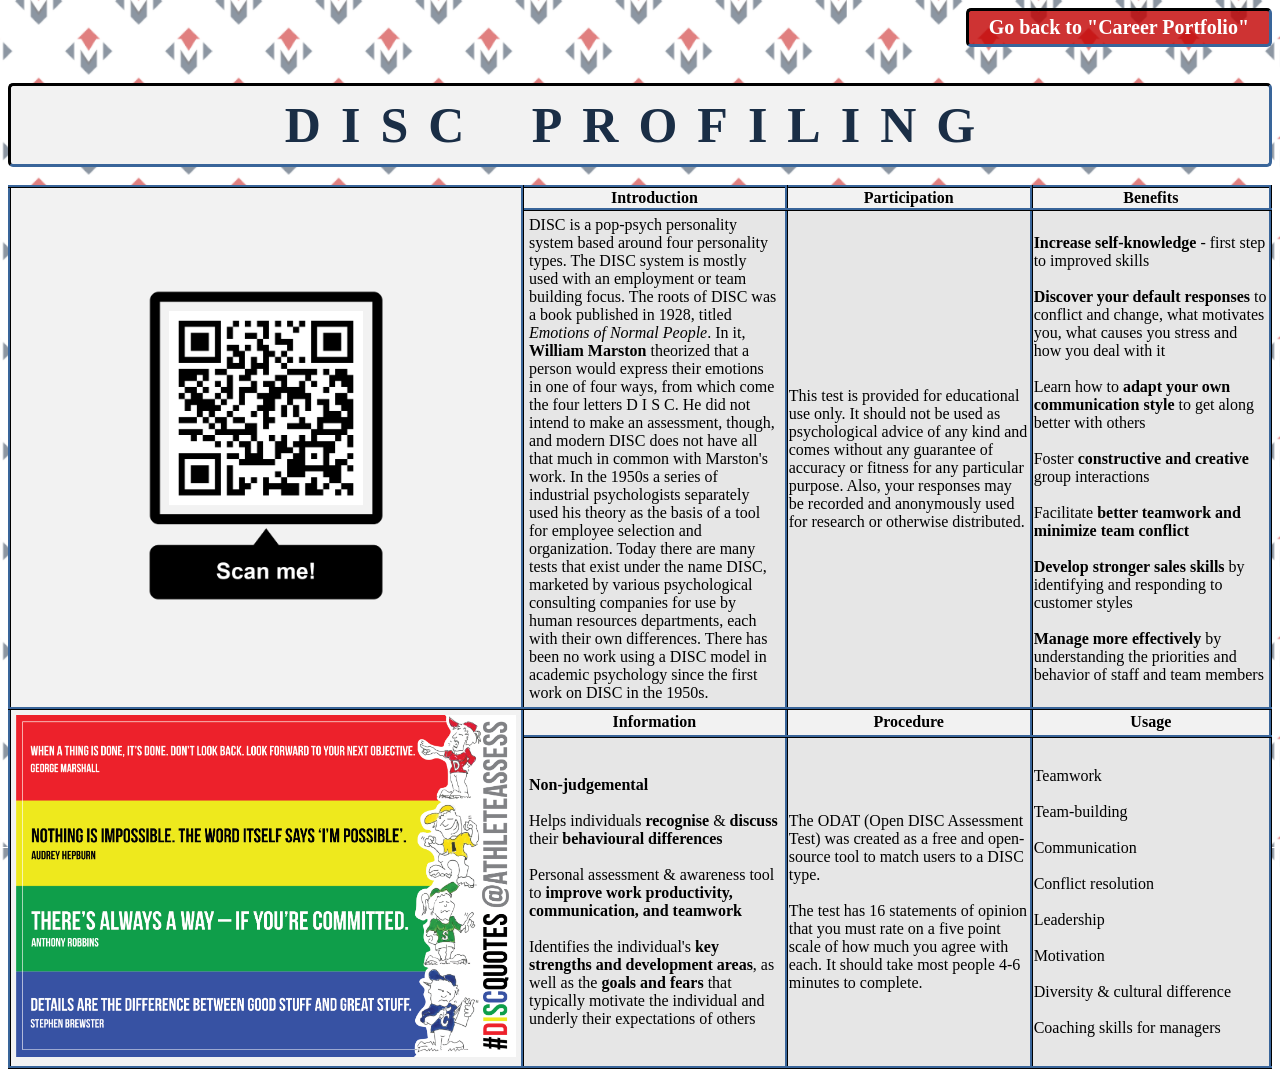
<file: DISC Profiling.html>
<!-- Author: Michael John Montano -->
<!-- 1st - 11th Sprint Update: N/A -->
<!-- 12th Sprint Update: 09/07/2024 (Deadline: 09/15/2024)-->

<!DOCTYPE html>
<html>
<head>
    <link rel="stylesheet" type="text/css" href="styles.css">
    <link rel="icon" href="medal.png" type="image/x-icon">
    <link rel="shortcut icon" href="medal.png" type="image/x-icon">
</head>

<body>
<div class="background"></div>
<div class="center-container"><a href="https://mjamontano.github.io/Career_Portfolio/" class="home-button">Go back to "Career Portfolio"</a></div>
<br><br>
<div class="logo">DISC Profiling</div>
<br>
<table id="table1">
    <tr>
        <th rowspan="2"><img src="QR code.png" alt="QR code for DISC Assessment Test" class="badge1"></th>
        <th>Introduction</th>
        <th>Participation</th>
        <th>Benefits</th>
    </tr>
    <tr>
        <td>DISC is a pop-psych personality system based around four personality types. The DISC system is mostly used with an employment or team building focus. The roots of DISC was a book published in 1928, titled <i>Emotions of Normal People</i>. In it, <b>William Marston</b> theorized that a person would express their emotions in one of four ways, from which come the four letters D I S C. He did not intend to make an assessment, though, and modern DISC does not have all that much in common with Marston's work. In the 1950s a series of industrial psychologists separately used his theory as the basis of a tool for employee selection and organization. Today there are many tests that exist under the name DISC, marketed by various psychological consulting companies for use by human resources departments, each with their own differences. There has been no work using a DISC model in academic psychology since the first work on DISC in the 1950s.</td>        
        <td>This test is provided for educational use only. It should not be used as psychological advice of any kind and comes without any guarantee of accuracy or fitness for any particular purpose. Also, your responses may be recorded and anonymously used for research or otherwise distributed.</td>       
        <td><b>Increase self-knowledge</b> - first step to improved skills<br><br><b>Discover your default responses</b> to conflict and change, what motivates you, what causes you stress and how you deal with it<br><br>Learn how to <b>adapt your own communication style</b> to get along better with others<br><br>Foster <b>constructive and creative</b> group interactions<br><br>Facilitate <b>better teamwork and minimize team conflict</b><br><br><b>Develop stronger sales skills</b> by identifying and responding to customer styles<br><br><b>Manage more effectively</b> by understanding the priorities and behavior of staff and team members</td>
    </tr>
    <tr>
        <th rowspan="2"><img src="quotes.png" alt="Quotes per DISC Style" class="badge"></th>
        <th>Information</th>
        <th>Procedure</th>
        <th>Usage</th>
    </tr>
    <tr>         
        <td><b>Non-judgemental</b><br><br>Helps individuals <b>recognise</b> & <b>discuss</b> their <b>behavioural differences</b><br><br>Personal assessment & awareness tool to <b>improve work productivity, communication, and teamwork</b><br><br>Identifies the individual's <b>key strengths and development areas</b>, as well as the <b>goals and fears</b> that typically motivate the individual and underly their expectations of others</td>       
        <td>The ODAT (Open DISC Assessment Test) was created as a free and open-source tool to match users to a DISC type.<br><br>The test has 16 statements of opinion that you must rate on a five point scale of how much you agree with each. It should take most people 4-6 minutes to complete.</td>        
        <td>Teamwork<br><br>Team-building<br><br>Communication<br><br>Conflict resolution<br><br>Leadership<br><br>Motivation<br><br>Diversity & cultural difference<br><br>Coaching skills for managers</td>
    </tr>
</table>
</body>
</html>
</file>
<file: styles.css>
/* Style for the Scroll Up button */
    .scroll-btn {
        position: fixed;
        bottom: 30px;
        right: 30px;
        background-color: rgba(194, 0, 0 , 1);
        color: white;
        border: solid;
        border-radius: 50%;
        border-color: black;
        padding: 15px;
        font-size: 18px;
        cursor: pointer;
        display: none; /* Initially hidden */
        transition: opacity 0.3s;
    }

    .scroll-btn:hover {
        background-color: rgba(26, 46, 70, 1);
        color: white;
    }

    body {
        background-color: #ffffff; /* Set your desired background color */
    }

    table {
        border-collapse: collapse;
        width: 100%;
    }
        
    table1, table2, table3, th, td {
        border: inset rgba(26, 46, 70, 1);
    }

    h1, h2, h3 {
        padding: 5px;
    }

    tr:nth-child(odd) {
        background-color: #f2f2f2;
    }   

    tr:nth-child(even) {
        background-color: #e6e6e6;
    }

    .background {
        background-image: url('Watermark 2.png');
        background-position: center; /* Centers the background image within the container */
        background-size: cover; /* Adjusts the size of the background image to cover the entire container */
        height: 100%;
        left: 0;
        position: fixed;
        top: 0;
        width: 100%;
        z-index: -1; /* Ensure the background is behind other content */
    }

    .badge {
        width: 500px; /* Set the desired width */
        height: auto; /* Maintain the aspect ratio */
    }

    .badge1 {
        width: 250px; /* Set the desired width */
        height: auto; /* Maintain the aspect ratio */
        margin-left: 125px;
        margin-right: 125px;  
    }

    .badge3 {
        width: 1850px; /* Set the desired width */
        height: auto; /* Maintain the aspect ratio */
        margin-top: 10px;
        margin-bottom: 5px;
    }

    .center-container {
        text-align: right;
    }

    /* Style for the home button */
    .home-button {
        display: inline-block;
        background-color: rgba(194, 0, 0 , 0.80);
        color: #fff;
        text-decoration: none;
        padding: 5px 20px;
        border-radius: 5px;
        font-size: 20px;
        font-weight: bold;
        border: solid;
        cursor: pointer;
        transition: background-color 0.3s ease;
        border: inset rgba(26, 46, 70, 1);
    }
    
    .home-button:hover {
        background-color: rgba(26, 46, 70, 1); /* Darker shade of the primary color on hover */
    }

    /* Logo styling */
    .logo {
        background-color: #f2f2f2; /* Background color of the logo */
        border: inset rgba(26, 46, 70, 1); /* Border color */
        border-radius: 5px; /* Rounded corners */
        color: rgba(26, 46, 70, 1); /* Change the color as needed */
        font-size: 50px;
        font-weight: bold;
        letter-spacing: 20px;
        padding: 10px;
        text-align: center;
        text-transform: uppercase;
        word-spacing: 15px;
    }

    .underline {
        text-decoration: underline;
    }

    /* Set fixed widths for columns */
    th:nth-child(1), td:nth-child(1) {
        width: 500px;
        padding: 5px;
    }

    th:nth-child(2) {
        width: 550px;
        text-align: center;
    }

    td:nth-child(2) {
        width: 550px;
        text-align: left;
    }

    th:nth-child(3) {
        width: 500px;
        text-align: center;
    }

    td:nth-child(3) {
        width: 500px;
        text-align: left;
    }

    th:nth-child(4) {
        width: 500px;
        text-align: center;
    }
    
    td:nth-child(4) {
        width: 500px;
        text-align: left;
    }
</file>
